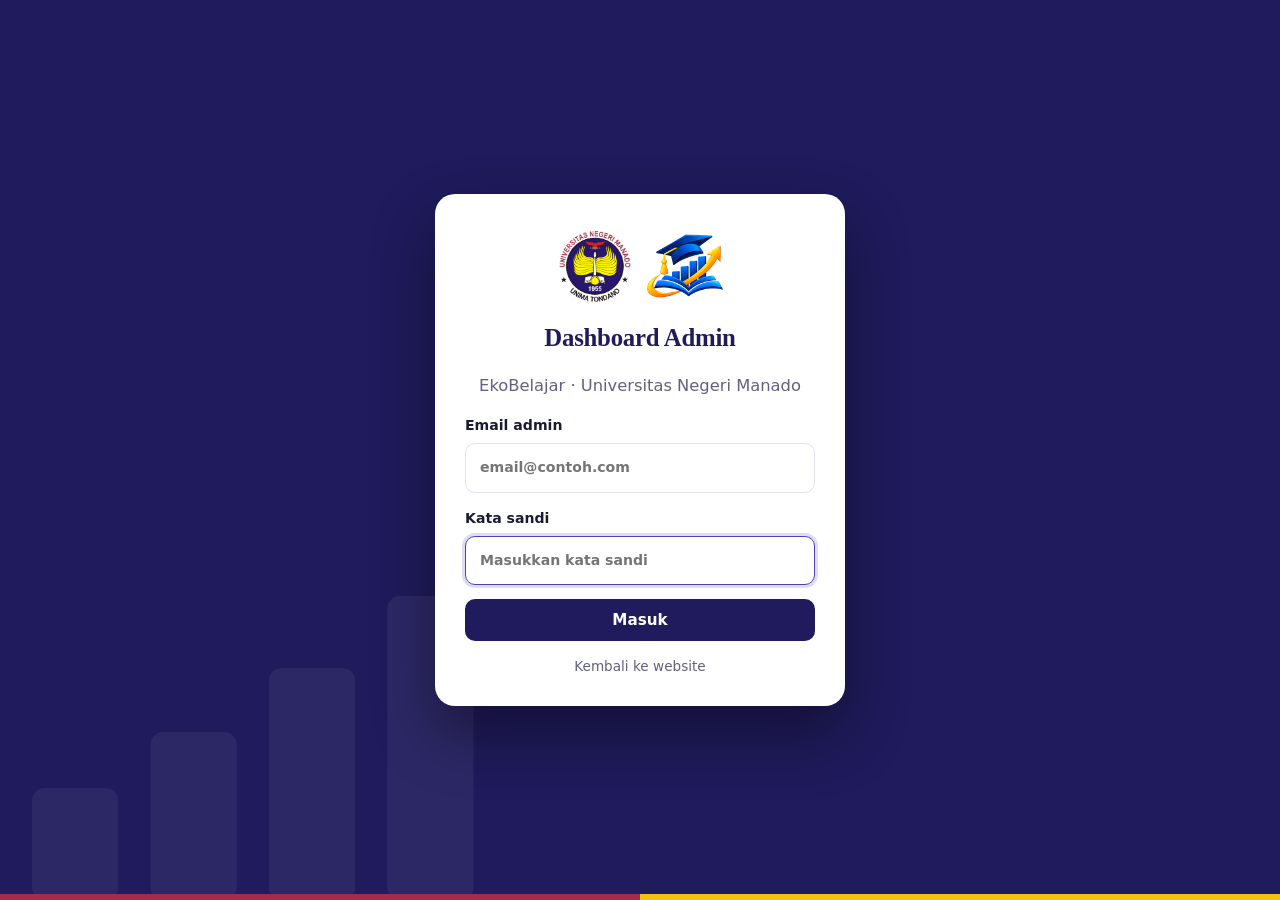
<file: admin.html>
<!DOCTYPE html>
<html lang="id">
<head>
  <meta charset="UTF-8">
  <meta name="viewport" content="width=device-width, initial-scale=1.0">
  <meta name="robots" content="noindex, nofollow">
  <meta http-equiv="Content-Security-Policy" content="default-src 'self'; script-src 'self'; style-src 'self' 'unsafe-inline' https://fonts.googleapis.com; font-src https://fonts.gstatic.com; img-src 'self' data: https:; media-src 'self' data:; frame-src https://www.youtube.com; connect-src 'self' https://identitytoolkit.googleapis.com https://firestore.googleapis.com; object-src 'none'; base-uri 'self'; form-action 'self'">
  <meta name="referrer" content="strict-origin-when-cross-origin">
  <script src="security.js"></script>
  <title>Dashboard Admin - EkoBelajar</title>
  <link rel="preconnect" href="https://fonts.googleapis.com">
  <link rel="preconnect" href="https://fonts.gstatic.com" crossorigin>
  <link href="https://fonts.googleapis.com/css2?family=Fraunces:opsz,wght@9..144,600;9..144,700&family=Figtree:wght@400;500;600;700&display=swap" rel="stylesheet">
  <link rel="stylesheet" href="style.css">
  <link rel="stylesheet" href="admin.css">
</head>
<body class="admin-body">

  <!-- ===== LOGIN ===== -->
  <section id="login" class="login-wrap">
    <form id="loginForm" class="login-card" autocomplete="off">
      <div class="login-logos"><img src="logo-unima.png" alt="Logo UNIMA" class="login-logo"><img src="[data-uri]" alt="Logo pendidikan dan pertumbuhan" class="login-logo"></div>
      <h1>Dashboard Admin</h1>
      <p class="muted">EkoBelajar · Universitas Negeri Manado</p>
      <label id="emailWrap" hidden>Email admin
        <input type="email" id="loginEmail" placeholder="email@contoh.com" autocomplete="username" spellcheck="false">
      </label>
      <label>Kata sandi
        <input type="password" id="loginPass" placeholder="Masukkan kata sandi" autofocus required>
      </label>
      <div id="loginMsg" class="ad-msg bad" hidden></div>
      <button type="submit" id="loginBtn" class="ad-primary wide">Masuk</button>
      <a href="index.html" class="back-link">Kembali ke website</a>
    </form>
  </section>

  <!-- ===== DASHBOARD ===== -->
  <div id="app" class="ad-shell" hidden>

    <aside class="ad-side">
      <div class="ad-brand">
        <div class="brand-logos"><img src="logo-unima.png" alt=""><img src="[data-uri]" alt=""></div>
        <div><b>EkoBelajar</b><small>Dashboard admin</small></div>
      </div>

      <nav class="ad-tabs" id="tabs" aria-label="Menu dashboard">
        <button type="button" data-tab="lesson" class="active">
          <svg viewBox="0 0 24 24" aria-hidden="true"><path d="M4 5.5A2.5 2.5 0 0 1 6.5 3H20v15H6.5A2.5 2.5 0 0 0 4 20.5v-15Z"/><path d="M4 20.5A2.5 2.5 0 0 0 6.5 23H20v-5"/></svg>
          Materi
        </button>
        <button type="button" data-tab="quiz">
          <svg viewBox="0 0 24 24" aria-hidden="true"><circle cx="12" cy="12" r="9"/><path d="M9.5 9.5a2.6 2.6 0 1 1 3.6 2.4c-.7.4-1.1.9-1.1 1.6"/><path d="M12 17h.01"/></svg>
          Kuis
        </button>
        <button type="button" data-tab="security">
          <svg viewBox="0 0 24 24" aria-hidden="true"><rect x="4.5" y="10.5" width="15" height="10" rx="2.5"/><path d="M8 10.5V8a4 4 0 0 1 8 0v2.5"/></svg>
          Keamanan
        </button>
      </nav>

      <div class="ad-side-foot">
        <a href="index.html" target="_blank" rel="noopener" class="ad-link">Lihat website</a>
        <button type="button" id="logoutBtn" class="ad-ghost">Keluar</button>
      </div>
    </aside>

    <main class="ad-main">
      <header class="ad-head">
        <h1>Kelola konten belajar</h1>
        <p>Tambah, ubah, atau hapus materi dan soal kuis yang tampil di website.</p>
      </header>

      <div class="ad-stats" id="stats"></div>
      <div id="syncStatus" class="ad-status" role="status" hidden></div>
      <div id="adMsg" class="ad-msg" role="status" hidden></div>

      <!-- MATERI -->
      <section data-pane="lesson" class="ad-split">
        <div class="ad-card">
          <h2 id="lfHeading">Tambah Materi Baru</h2>
          <form id="lessonForm" class="ad-form" autocomplete="off">
            <input type="hidden" id="lfId">

            <div class="ad-group">
              <h3>Informasi dasar</h3>
              <label>Judul materi *<input id="lfTitle" required placeholder="mis. Elastisitas Permintaan"></label>
              <div class="ad-row">
                <label>Topik *<input id="lfTopic" list="topicList" required placeholder="mis. Mikroekonomi"><datalist id="topicList"></datalist></label>
                <label>Menit baca<input id="lfMin" type="number" min="1" max="60" value="3"></label>
              </div>
              <label>Ringkasan singkat<input id="lfSummary" placeholder="Satu kalimat untuk kartu materi"></label>
            </div>

            <div class="ad-group">
              <h3>Gambar dan video</h3>
              <label>Link video YouTube (opsional)<input id="lfVideo" placeholder="https://www.youtube.com/watch?v=..."></label>
              <div class="ad-row">
                <label>Foto/thumbnail (upload)<input id="lfFile" type="file" accept="image/*"></label>
                <label>atau URL foto<input id="lfImgUrl" placeholder="https://..."></label>
              </div>
              <small class="ad-hint">Kosongkan foto jika ada video: thumbnail asli YouTube dipakai otomatis.</small>
            </div>

            <div class="ad-group">
              <h3>Isi materi</h3>
              <label>Isi materi *<textarea id="lfContent" rows="9" required placeholder="Tulis paragraf biasa.&#10;Baris kosong = paragraf baru.&#10;## Subjudul&#10;- poin daftar&#10;- **kata tebal**"></textarea></label>
              <label>Poin penting (satu poin per baris)<textarea id="lfPoints" rows="3"></textarea></label>
            </div>

            <div class="ad-actions">
              <button type="submit" class="ad-primary" id="lfSubmit">Tambah Materi</button>
              <button type="button" id="lfCancel" hidden>Batal edit</button>
            </div>
          </form>
        </div>

        <div class="ad-card ad-listcard">
          <h2>Daftar materi</h2>
          <div id="lessonList" class="ad-list"></div>
        </div>
      </section>

      <!-- KUIS -->
      <section data-pane="quiz" class="ad-split" hidden>
        <div class="ad-card">
          <h2 id="qfHeading">Tambah Soal Kuis</h2>
          <form id="quizForm" class="ad-form" autocomplete="off">
            <input type="hidden" id="qfIdx">
            <div class="ad-group">
              <h3>Soal</h3>
              <label>Pertanyaan *<textarea id="qfQ" rows="2" required></textarea></label>
            </div>
            <div class="ad-group">
              <h3>Pilihan jawaban</h3>
              <p class="ad-hint">Isi 2–4 pilihan, lalu klik bulatan di kanan untuk menandai jawaban yang benar.</p>
              <div id="qfOpts"></div>
              <label>Penjelasan jawaban (opsional)<input id="qfWhy"></label>
            </div>
            <div class="ad-actions">
              <button type="submit" class="ad-primary" id="qfSubmit">Tambah Soal</button>
              <button type="button" id="qfCancel" hidden>Batal edit</button>
            </div>
          </form>
        </div>

        <div class="ad-card ad-listcard">
          <h2>Daftar soal</h2>
          <div id="quizList" class="ad-list"></div>
        </div>
      </section>

      <!-- KEAMANAN -->
      <section data-pane="security" class="ad-card ad-secure" hidden>
        <h2>Ganti kata sandi</h2>
        <div id="passStatus" class="ad-status"></div>
        <form id="passForm" class="ad-form narrow" autocomplete="off">
          <label>Kata sandi saat ini<input type="password" id="pwOld" required></label>
          <label>Kata sandi baru (min. 10 karakter, huruf dan angka)<input type="password" id="pwNew" minlength="10" required></label>
          <label>Ulangi kata sandi baru<input type="password" id="pwNew2" minlength="10" required></label>
          <div class="ad-actions"><button type="submit" class="ad-primary">Simpan kata sandi</button></div>
        </form>
        <div class="ad-note-box" id="passNote">
          <b>Cara kerja:</b> kata sandi admin disimpan di server Firebase. Setelah disimpan, kata sandi baru langsung berlaku di semua perangkat
          dan kata sandi lama berhenti berlaku. Tidak perlu mengunduh atau menimpa file apa pun.<br><br>
          <b>Catatan keamanan:</b> halaman admin ini hanya mengatur siapa yang bisa membuka dashboard. <span id="storeNote">Materi dan soal tambahan masih tersimpan di browser ini.</span>
        </div>
      </section>
    </main>
  </div>

  <script src="config.js"></script>
  <script src="data.js"></script>
  <script src="admin.js"></script>
</body>
</html>
</file>
<file: style.css>
/* EkoBelajar - warna diambil dari logo UNIMA: biru tua, merah marun, kuning emas */
:root {
  --navy: #1f1b5c; --navy-deep: #151240; --primary: #2a2578; --primary-dark: #1f1b5c; --primary-light: #4b44b8;
  --crimson: #a62b4b; --gold: #f4c20d; --accent: #f4c20d;
  --bg: #f6f5fb; --card: #fff; --line: #e3e1f1; --text: #1b1a33; --muted: #62607f;
  --tint: #ece9fb; --ok: #15803d; --bad: #b91c1c;
  --surface: #fff; --head: #1f1b5c; --nav-bg: rgba(255,255,255,.9); --hover: #f8f7ff;
  --ok-bg: #e8f7ee; --bad-bg: #fdecec; --example: #fff8e1;
  color-scheme: light;
  --radius: 14px;
  --shadow: 0 1px 2px rgba(31,27,92,.06), 0 6px 18px rgba(31,27,92,.07);
  --shadow-lg: 0 2px 4px rgba(31,27,92,.08), 0 16px 36px rgba(31,27,92,.16);
  --serif: "Fraunces", Georgia, "Times New Roman", serif;
  --sans: "Figtree", "Segoe UI", system-ui, sans-serif;
}
* { box-sizing: border-box; margin: 0; padding: 0; }
html { scroll-behavior: smooth; scroll-padding-top: 80px; }
body { font-family: var(--sans); background: var(--bg); color: var(--text); line-height: 1.65; font-size: 1.02rem; -webkit-font-smoothing: antialiased; }
:focus-visible { outline: 3px solid var(--gold); outline-offset: 2px; }
.container { width: min(1120px, 92%); margin: 0 auto; }
h1, h2, h3 { font-family: var(--serif); letter-spacing: -.01em; }

/* Bar kampus */
.campusbar { background: var(--surface); box-shadow: 0 3px 0 var(--gold), 0 6px 0 var(--crimson); position: relative; z-index: 11; }
.campus-inner { display: flex; align-items: center; gap: 14px; padding: 10px 0; }
.logo-slot { position: relative; width: 56px; height: 56px; flex: none; display: grid; place-items: center; }
.logo-slot img { max-width: 100%; max-height: 100%; object-fit: contain; display: block; }
.logo-pair { display: flex; align-items: center; gap: 10px; flex: none; }
.logo-hint { display: none; font-size: .58rem; line-height: 1.15; text-align: center; color: var(--muted); font-weight: 700; }
.logo-slot.empty { border: 2px dashed var(--line); border-radius: 12px; }
.logo-slot.empty img { display: none; }
.logo-slot.empty .logo-hint { display: block; }
.campus-text { display: flex; flex-direction: column; line-height: 1.25; }
.campus-text strong { font-family: var(--serif); font-size: 1.15rem; color: var(--head); }
.campus-text small { color: var(--muted); font-size: .85rem; }

/* Navbar */
.navbar { background: var(--nav-bg); backdrop-filter: blur(10px); border-bottom: 1px solid var(--line); position: sticky; top: 0; z-index: 10; }
.nav-inner { display: flex; justify-content: space-between; align-items: center; padding: 10px 0; }
.logo { font-family: var(--serif); font-weight: 700; font-size: 1.25rem; color: var(--head); text-decoration: none; display: flex; align-items: center; gap: 10px; }
.navbar nav { display: flex; gap: 4px; }
.navbar nav a { color: var(--text); text-decoration: none; font-weight: 600; font-size: .95rem; padding: 8px 14px; border-radius: 8px; }
.navbar nav a:hover { background: var(--tint); color: var(--head); }

/* Hero */
.hero { background: var(--navy); color: #fff; padding: 64px 0 72px; position: relative; overflow: hidden; }
.hero::after { content: ""; position: absolute; inset: auto 0 0 0; height: 5px; background: linear-gradient(90deg, var(--crimson) 0 50%, var(--gold) 50%); }
.hero-inner { display: grid; grid-template-columns: 1.1fr .9fr; gap: 48px; align-items: center; }
.pill { display: inline-block; background: rgba(255,255,255,.1); border: 1px solid rgba(255,255,255,.22); padding: 5px 14px; border-radius: 999px; font-size: .85rem; font-weight: 600; margin-bottom: 18px; }
.hero h1 { font-size: clamp(2.1rem, 4.8vw, 3.4rem); line-height: 1.12; font-weight: 700; margin-bottom: 16px; }
.hero p { max-width: 520px; color: rgba(255,255,255,.88); font-size: 1.06rem; margin-bottom: 26px; }
.hero-actions { display: flex; gap: 12px; flex-wrap: wrap; }
.btn { display: inline-block; background: var(--gold); color: var(--navy-deep); padding: 12px 26px; border-radius: 10px; text-decoration: none; font-weight: 700; transition: background .2s; }
.btn:hover { background: #ffd43b; }
.btn.ghost { background: transparent; color: #fff; border: 2px solid rgba(255,255,255,.5); padding: 10px 24px; }
.btn.ghost:hover { background: rgba(255,255,255,.12); }
.stats { display: flex; gap: 28px; margin-top: 34px; flex-wrap: wrap; }
.stats div { border-left: 3px solid var(--gold); padding-left: 12px; }
.stats b { display: block; font-family: var(--serif); font-size: 1.7rem; line-height: 1.1; }
.stats span { font-size: .85rem; color: rgba(255,255,255,.75); }
.hero-art { background: #fff; border-radius: 18px; padding: 14px; box-shadow: 0 24px 50px rgba(0,0,0,.35); }
.hero-art svg { width: 100%; height: auto; display: block; }
.hero-art { animation: bob 6s ease-in-out infinite; }
@keyframes bob { 50% { transform: translateY(-8px); } }
.hero-art .bar { transform-box: fill-box; transform-origin: bottom; animation: grow .8s var(--d) cubic-bezier(.2,.8,.2,1) backwards, breathe 3.6s calc(var(--d) + 1.8s) ease-in-out infinite; }
.hero-art .trend { stroke-dasharray: 300; animation: draw 1.1s 1.1s ease-out backwards; }
.hero-art .late { animation: show .5s 1.3s backwards; }
.hero-art .arrow { transform-box: fill-box; transform-origin: center; animation: show .3s 2.1s backwards, nudge 1.6s 2.4s ease-in-out infinite; }
.hero-art .cn { animation: drop .7s var(--d) cubic-bezier(.3,1.4,.5,1) backwards; }
.hero-art .fall { opacity: 0; animation: fall 3.2s 3s ease-in infinite; }
.hero-art .spark { opacity: 0; transform-box: fill-box; transform-origin: center; animation: twinkle 2.7s ease-in-out infinite; }
@keyframes grow { from { transform: scaleY(0); } }
@keyframes breathe { 50% { transform: scaleY(1.07); } }
@keyframes draw { from { stroke-dashoffset: 300; } }
@keyframes show { from { opacity: 0; } }
@keyframes nudge { 50% { transform: translate(5px, -4px); } }
@keyframes drop { from { opacity: 0; transform: translateY(-80px); } }
@keyframes fall { 0% { opacity: 0; transform: translateY(0); } 15% { opacity: 1; } 80% { opacity: 1; transform: translateY(94px); } 100% { opacity: 0; transform: translateY(98px); } }
@keyframes twinkle { 0%, 100% { opacity: 0; transform: scale(.3) rotate(0); } 50% { opacity: 1; transform: scale(1) rotate(45deg); } }

/* Section */
section { padding: 52px 0 8px; }
.sec-head { margin-bottom: 22px; }
h2 { font-size: 1.9rem; font-weight: 700; color: var(--head); line-height: 1.2; }
.sec-sub { color: var(--muted); margin-top: 6px; max-width: 60ch; }

.progress-wrap { background: var(--surface); border: 1px solid var(--line); border-radius: var(--radius); padding: 14px 18px; margin-bottom: 18px; }
.progress-label { display: flex; justify-content: space-between; gap: 10px; font-size: .9rem; font-weight: 600; margin-bottom: 8px; }
.progress { height: 8px; background: var(--tint); border-radius: 999px; overflow: hidden; }
#progressBar { height: 100%; width: 0; background: var(--crimson); border-radius: 999px; transition: width .5s; }

.toolbar { display: flex; flex-wrap: wrap; gap: 12px; align-items: center; margin-bottom: 24px; }
#search { flex: 1 1 240px; padding: 11px 18px; border: 1.5px solid var(--line); background: var(--surface); border-radius: 10px; font: inherit; }
#search:focus { outline: none; border-color: var(--primary-light); box-shadow: 0 0 0 3px rgba(75,68,184,.18); }
.filters { display: flex; flex-wrap: wrap; gap: 8px; }
.filter-btn { border: 1.5px solid var(--line); background: var(--surface); padding: 8px 16px; border-radius: 999px; cursor: pointer; font: inherit; font-size: .88rem; font-weight: 600; color: var(--text); }
.filter-btn:hover { border-color: var(--primary-light); }
.filter-btn.active { background: var(--navy); border-color: var(--head); color: #fff; }

/* Kartu materi */
.grid { display: grid; grid-template-columns: repeat(auto-fill, minmax(290px, 1fr)); gap: 22px; }
.card { position: relative; background: var(--card); border-radius: var(--radius); overflow: hidden; border: 1px solid var(--line); box-shadow: var(--shadow); cursor: pointer; transition: box-shadow .2s, border-color .2s; display: flex; flex-direction: column; text-align: left; font: inherit; color: inherit; }
.card:hover, .card:focus-visible { box-shadow: var(--shadow-lg); border-color: #c9c5ea; }
.thumb { position: relative; aspect-ratio: 16/10; overflow: hidden; background: var(--tint); }
.thumb img { width: 100%; height: 100%; object-fit: cover; display: block; }
.cover { width: 100%; height: 100%; display: grid; place-items: center; font-size: 4rem; background: var(--g); position: relative; }
.cover span { filter: drop-shadow(0 6px 10px rgba(0,0,0,.25)); }
.play { position: absolute; right: 10px; bottom: 10px; background: rgba(21,18,64,.85); color: #fff; font-size: .75rem; font-weight: 600; padding: 4px 11px; border-radius: 999px; }
.badge-done { position: absolute; left: 10px; top: 10px; background: var(--ok); color: #fff; font-size: .75rem; font-weight: 700; padding: 3px 11px; border-radius: 999px; }
.card-body { padding: 16px 18px 18px; display: flex; flex-direction: column; flex: 1; }
.card-body h3 { font-size: 1.12rem; margin: 8px 0 4px; line-height: 1.3; color: var(--head); }
.card-body p { color: var(--muted); font-size: .92rem; flex: 1; }
.open-link { margin-top: 12px; font-weight: 700; color: var(--crimson); font-size: .92rem; }
.tag { display: inline-block; background: var(--tint); color: var(--head); font-size: .76rem; font-weight: 700; padding: 3px 11px; border-radius: 999px; width: fit-content; }
.empty { color: var(--muted); text-align: center; padding: 30px; }

/* Modal */
.modal { position: fixed; inset: 0; background: rgba(21,18,64,.72); backdrop-filter: blur(4px); display: flex; align-items: center; justify-content: center; padding: 16px; z-index: 50; animation: fade .2s; }
.modal[hidden] { display: none; }
@keyframes fade { from { opacity: 0; } }
@keyframes pop { from { opacity: 0; transform: translateY(16px); } }
.modal-box { background: var(--surface); border-radius: 18px; width: min(800px, 100%); max-height: 92vh; max-height: 92dvh; overflow-y: auto; position: relative; animation: pop .25s; }
.modal-pad { padding: 22px 30px 28px; }
.close { position: absolute; top: 10px; right: 12px; width: 44px; height: 44px; border-radius: 50%; background: rgba(21,18,64,.7); border: none; font-size: 1.6rem; line-height: 1; cursor: pointer; color: #fff; z-index: 3; }
.close:hover { background: var(--crimson); }
.modal-media { background: #000; }
.modal-media img, .modal-media video { width: 100%; display: block; }
.modal-media .ratio { position: relative; padding-top: 56.25%; }
.modal-media iframe { position: absolute; inset: 0; width: 100%; height: 100%; border: 0; }
.modal-media .cover { aspect-ratio: 16/5; font-size: 3.6rem; }
.modal-media .yt-link { display: block; text-align: center; padding: 10px; background: var(--navy-deep); color: #fff; font-size: .85rem; font-weight: 600; text-decoration: none; }
.modal-media .yt-link:hover { background: var(--crimson); }
.modal-meta { display: flex; align-items: center; gap: 12px; flex-wrap: wrap; }
.time { color: var(--muted); font-size: .85rem; }
#modalTitle { font-size: 1.75rem; margin: 8px 0 12px; line-height: 1.2; color: var(--head); }
.modal-body { max-width: 68ch; }
.modal-body p { margin-bottom: 12px; }
.modal-body h4 { margin: 20px 0 6px; color: var(--head); font-family: var(--serif); font-size: 1.12rem; }
.modal-body ul { margin: 8px 0 12px 22px; }
.modal-body li { margin-bottom: 6px; }
.diagram { background: var(--bg); border: 1px solid var(--line); border-radius: 12px; padding: 12px; margin: 14px 0; }
.diagram svg { width: 100%; max-width: 380px; height: auto; display: block; margin: 0 auto; }
.diagram figcaption { text-align: center; color: var(--muted); font-size: .82rem; margin-top: 6px; }
.example { background: var(--example); border-left: 4px solid var(--gold); padding: 12px 16px; border-radius: 4px 10px 10px 4px; margin: 14px 0; }
.points { background: var(--tint); border-radius: 12px; padding: 16px 20px; margin-top: 16px; }
.points:empty { display: none; }
.points h4 { color: var(--head); margin-bottom: 6px; font-family: var(--serif); }
.points ul { margin-left: 20px; }
.modal-nav { display: flex; justify-content: space-between; align-items: center; gap: 10px; margin-top: 22px; flex-wrap: wrap; }
.nav-btn { background: var(--surface); border: 1.5px solid var(--line); color: var(--text); padding: 9px 18px; border-radius: 10px; cursor: pointer; font: inherit; font-weight: 600; }
.nav-btn:hover:not(:disabled) { border-color: var(--head); color: var(--head); }
.nav-btn:disabled { opacity: .35; cursor: default; }
.done-btn { background: var(--navy); color: #fff; border: none; padding: 10px 22px; border-radius: 10px; cursor: pointer; font: inherit; font-weight: 700; }
.done-btn:hover { background: var(--primary-light); }
.done-btn.is-done { background: var(--ok); }

/* Kuis */
.quiz { background: var(--surface); border: 1px solid var(--line); border-radius: var(--radius); padding: 28px; box-shadow: var(--shadow); margin-bottom: 30px; max-width: 760px; }
.quiz h3 { margin-bottom: 16px; font-size: 1.3rem; line-height: 1.35; color: var(--head); }
.quiz-bar { height: 6px; background: var(--tint); border-radius: 999px; overflow: hidden; margin-bottom: 14px; }
.quiz-bar div { height: 100%; background: var(--crimson); transition: width .4s; }
.quiz .info { color: var(--muted); font-size: .9rem; margin-bottom: 8px; font-weight: 600; }
#opts { counter-reset: o; }
.option { display: flex; align-items: center; gap: 12px; width: 100%; text-align: left; padding: 12px 16px; margin-bottom: 10px; border: 1.5px solid var(--line); background: var(--surface); border-radius: 10px; cursor: pointer; font: inherit; color: var(--text); }
.option::before { counter-increment: o; content: counter(o, upper-alpha); flex: none; width: 28px; height: 28px; border-radius: 50%; background: var(--tint); color: var(--head); font-weight: 700; font-size: .85rem; display: grid; place-items: center; }
.option:hover:not(:disabled) { border-color: var(--primary-light); background: var(--hover); }
.option:disabled { cursor: default; }
.option.correct { background: var(--ok-bg); border-color: var(--ok); }
.option.correct::before { content: "✓"; background: var(--ok); color: #fff; }
.option.wrong { background: var(--bad-bg); border-color: var(--bad); }
.option.wrong::before { content: "✕"; background: var(--bad); color: #fff; }
.next { margin-top: 8px; background: var(--navy); color: #fff; border: none; padding: 11px 26px; border-radius: 10px; cursor: pointer; font: inherit; font-weight: 700; }
.next:hover { background: var(--primary-light); }
.result { text-align: center; padding: 10px; }
.result .big { font-family: var(--serif); font-size: 3.4rem; font-weight: 700; color: var(--crimson); line-height: 1.2; }

.about { background: var(--surface); border: 1px solid var(--line); border-radius: var(--radius); padding: 22px 26px; max-width: 760px; }
.how { list-style: none; counter-reset: step; display: grid; grid-template-columns: repeat(auto-fit, minmax(220px, 1fr)); gap: 16px; max-width: 960px; padding: 0; margin: 0; }
.how-step { counter-increment: step; position: relative; background: var(--surface); border: 1px solid var(--line); border-radius: var(--radius); padding: 18px 20px 18px 62px; box-shadow: var(--shadow); }
.how-step::before { content: counter(step); position: absolute; left: 18px; top: 18px; width: 32px; height: 32px; border-radius: 50%; background: var(--primary); color: #fff; display: grid; place-items: center; font-weight: 700; }
.how-step b { display: block; color: var(--head); margin-bottom: 4px; }
.how-step span { color: var(--muted); font-size: .92rem; }

.team-title { margin: 28px 0 12px; font-size: 1.25rem; color: var(--head); }
.team-stage { position: relative; }
.team { display: grid; grid-template-columns: repeat(auto-fit, minmax(240px, 1fr)); gap: 22px; max-width: 960px; position: relative; z-index: 1; }
.member { position: relative; overflow: hidden; background: var(--surface); border: 1px solid var(--line); border-radius: 18px; padding: 0 20px 24px; text-align: center; box-shadow: var(--shadow); transform: perspective(800px) rotateX(var(--rx, 0deg)) rotateY(var(--ry, 0deg)); transition: transform .15s ease-out, box-shadow .3s; }
.member:hover { box-shadow: var(--shadow-lg); }
.member::before { content: ""; display: block; height: 84px; margin: 0 -20px; background: linear-gradient(120deg, var(--navy), #3a34a0 55%, var(--crimson)); background-size: 220% 100%; animation: band 7s ease-in-out infinite alternate; }
.member::after { content: ""; position: absolute; top: 0; left: -60%; width: 35%; height: 84px; background: linear-gradient(100deg, transparent, rgba(255,255,255,.4), transparent); transform: skewX(-20deg); transition: left .9s; }
.member:hover::after { left: 130%; }
.avatar-ring { position: relative; width: 98px; height: 98px; margin: -49px auto 12px; }
.avatar-ring::before { content: ""; position: absolute; inset: 0; border-radius: 50%; background: conic-gradient(var(--gold), var(--crimson), var(--navy), var(--gold)); animation: spin 5s linear infinite; }
.avatar { position: absolute; inset: 5px; border-radius: 50%; background: var(--navy); color: #fff; font-family: var(--serif); font-weight: 700; font-size: 1.9rem; display: grid; place-items: center; border: 3px solid var(--surface); animation: pulse 3.2s ease-in-out infinite; }
.avatar.alt { background: var(--crimson); }
.member h4 { font-family: var(--serif); font-size: 1.25rem; color: var(--head); line-height: 1.3; }
.nim { display: inline-block; margin: 8px 0 6px; padding: 3px 14px; border-radius: 999px; background: #fff4cc; color: #6b4e00; font-weight: 700; font-size: .85rem; }
.member p { color: var(--muted); font-size: .9rem; }
.js .reveal:not(.in) { opacity: 0; }
.reveal.in { animation: rise .8s var(--d, 0s) cubic-bezier(.2,.8,.2,1) backwards; }
@keyframes rise { from { opacity: 0; transform: translateY(36px) scale(.95); } }
@keyframes spin { to { transform: rotate(360deg); } }
@keyframes band { to { background-position: 100% 0; } }
@keyframes pulse { 50% { transform: scale(1.05); } }
@media (prefers-reduced-motion: reduce) {
  .member, .member::before, .avatar-ring::before, .avatar, .reveal.in { animation: none; transition: none; }
  .js .reveal:not(.in) { opacity: 1; }
}
code { background: var(--tint); padding: 2px 8px; border-radius: 6px; font-size: .9em; }
.footer { text-align: center; padding: 26px 0; margin-top: 48px; background: var(--navy-deep); color: rgba(255,255,255,.78); font-size: .9rem; }
.foot-admin { color: inherit; opacity: .55; text-decoration: none; font-size: .85em; }
.foot-admin:hover { opacity: 1; text-decoration: underline; }

@media (max-width: 800px) {
  .hero { padding: 44px 0 56px; }
  .hero-inner { grid-template-columns: 1fr; gap: 32px; }
  .hero-art { max-width: 380px; }
}
@media (max-width: 600px) {
  .navbar nav a { padding: 6px 10px; font-size: .9rem; }
  .campus-text strong { font-size: 1rem; }
  .modal-pad { padding: 18px; }
  #modalTitle { font-size: 1.4rem; }
  .modal-nav { justify-content: center; }
  .quiz { padding: 20px 16px; }
}
@media (prefers-reduced-motion: reduce) {
  html { scroll-behavior: auto; }
  .hero-art, .hero-art * { animation: none !important; }
  .hero-art .fall, .hero-art .spark { display: none; }
  .modal, .modal-box { animation: none; }
}

/* ===== Tombol navbar (tema + QR) ===== */
.nav-right { display: flex; align-items: center; gap: 6px; }
.icon-btn { border: 1.5px solid var(--line); background: var(--surface); color: var(--text); height: 40px; min-width: 40px; padding: 0 14px; border-radius: 999px; cursor: pointer; font: inherit; font-weight: 600; font-size: .88rem; display: inline-flex; align-items: center; justify-content: center; gap: 6px; -webkit-tap-highlight-color: transparent; }
.icon-btn:hover { border-color: var(--primary-light); }
#themeBtn { padding: 0; width: 40px; font-size: 1.1rem; }
button.btn { border: 0; font: inherit; font-weight: 700; cursor: pointer; }
button.btn.ghost { border: 2px solid rgba(255,255,255,.5); }
button, .card { -webkit-tap-highlight-color: transparent; }
html.theme-anim *, html.theme-anim *::before, html.theme-anim *::after { transition: background-color .35s, color .35s, border-color .35s !important; }

/* ===== Modal QR ===== */
.qr-modal .modal-box { width: min(420px, 100%); text-align: center; padding: 30px 24px 24px; }
.qr-modal h3 { font-size: 1.4rem; color: var(--head); margin-bottom: 4px; }
.qr-sub { color: var(--muted); margin-bottom: 16px; font-size: .95rem; }
.qr-box { background: #fff; border-radius: 14px; padding: 10px; width: min(300px, 72vw); margin: 0 auto; box-shadow: var(--shadow); }
.qr-box svg { width: 100%; height: auto; display: block; }
.qr-box:empty { display: none; }
.qr-url { word-break: break-all; color: var(--muted); font-size: .82rem; margin: 14px 0 12px; }
.qr-warn { background: var(--example); border-left: 4px solid var(--gold); padding: 10px 14px; border-radius: 4px 10px 10px 4px; font-size: .88rem; text-align: left; margin-top: 12px; }
.qr-warn[hidden], .qr-url:empty { display: none; }

/* ===== Kuis: statistik, intro, hasil ===== */
.quiz-stats { display: flex; flex-wrap: wrap; gap: 8px; margin-bottom: 14px; }
.quiz-stats.center { justify-content: center; margin: 14px 0; }
.chip { display: inline-flex; align-items: center; gap: 6px; padding: 5px 13px; border-radius: 999px; font-weight: 700; font-size: .85rem; background: var(--tint); color: var(--head); }
.chip.ok { background: var(--ok-bg); color: var(--ok); }
.chip.bad { background: var(--bad-bg); color: var(--bad); }
.chip.pop { animation: chip-pop .45s; }
.quiz-intro { text-align: center; padding: 8px 0; }
.qi-icon { font-size: 3.2rem; line-height: 1.2; animation: bob 4s ease-in-out infinite; }
.quiz-intro h3 { margin-bottom: 6px; }
.best { display: inline-block; margin: 10px 0 4px; padding: 5px 14px; border-radius: 999px; background: #fff4cc; color: #6b4e00; font-weight: 700; font-size: .9rem; }
.result h3 { margin-bottom: 0; }
.result p { color: var(--muted); font-weight: 600; }
.result .next { margin-top: 14px; }
.option.wrong { animation: shake .4s; }
.option.correct { animation: ok-pop .4s; }
.done-btn.is-done { animation: ok-pop .5s; }
@keyframes chip-pop { 40% { transform: scale(1.3); } }
@keyframes shake { 20% { transform: translateX(-7px); } 40% { transform: translateX(7px); } 60% { transform: translateX(-4px); } 80% { transform: translateX(4px); } }
@keyframes ok-pop { 40% { transform: scale(1.04); } }

/* ===== Efek: konfeti + toast ===== */
.fx-canvas { position: fixed; inset: 0; width: 100%; height: 100%; pointer-events: none; z-index: 200; }
.toast { position: fixed; left: 50%; bottom: 26px; transform: translateX(-50%); background: var(--navy-deep); color: #fff; padding: 12px 22px; border-radius: 999px; font-weight: 600; z-index: 300; box-shadow: var(--shadow-lg); max-width: 90vw; text-align: center; animation: toast 2.8s forwards; }
@keyframes toast { 0% { opacity: 0; transform: translate(-50%, 16px); } 10%, 85% { opacity: 1; transform: translate(-50%, 0); } 100% { opacity: 0; transform: translate(-50%, 8px); } }

/* ===== Mode gelap ===== */
[data-theme="dark"] {
  color-scheme: dark;
  --bg: #13121f; --card: #1d1c33; --surface: #1d1c33; --line: #35335c; --text: #ecebfa; --muted: #aaa8ca; --tint: #2a2850; --head: #d4d1ff;
  --nav-bg: rgba(19,18,31,.9); --hover: #26244a; --ok: #22a455; --bad: #ef4444; --ok-bg: #133222; --bad-bg: #3c1719; --example: #3a3210;
  --shadow: 0 1px 2px rgba(0,0,0,.4), 0 6px 18px rgba(0,0,0,.35); --shadow-lg: 0 2px 4px rgba(0,0,0,.5), 0 16px 36px rgba(0,0,0,.5);
}
[data-theme="dark"] .logo-slot-2 { background: #fff; border-radius: 12px; padding: 4px; }
[data-theme="dark"] .logo-slot { background: #fff; border-radius: 12px; padding: 4px; }
[data-theme="dark"] .filter-btn.active, [data-theme="dark"] .next, [data-theme="dark"] .done-btn { background: var(--primary-light); border-color: var(--primary-light); }
[data-theme="dark"] .next:hover, [data-theme="dark"] .done-btn:hover { background: #6a63e0; }
[data-theme="dark"] .done-btn.is-done { background: var(--ok); }
[data-theme="dark"] .diagram { background: #fff; }
[data-theme="dark"] .diagram figcaption { color: #62607f; }
[data-theme="dark"] .card:hover, [data-theme="dark"] .card:focus-visible { border-color: var(--primary-light); }
[data-theme="dark"] .best { background: #4a3a00; color: #ffe27a; }

/* ===== HP / layar kecil ===== */
@media (max-width: 640px) {
  .logo-slot { width: 46px; height: 46px; }
  .logo-pair { gap: 6px; }
  .qr-open { display: none !important; }
  .logo { font-size: 1.1rem; }
  .navbar nav { gap: 0; }
  .navbar nav a { padding: 6px 8px; }
  .stats { gap: 18px; }
  .quiz-stats { gap: 6px; }
  .qr-modal .modal-box { padding: 26px 18px 20px; }
}
@media (max-width: 380px) {
  .logo { font-size: 1rem; }
  .nav-right { gap: 2px; }
  .navbar nav a { padding: 6px 5px; font-size: .84rem; }
  .icon-btn { height: 36px; min-width: 36px; }
  #themeBtn { width: 36px; font-size: 1rem; }
  .campus-text strong { font-size: .9rem; }
  .campus-text small { font-size: .78rem; }
  .hero h1 { font-size: 1.9rem; }
  .btn { padding: 11px 20px; }
  .btn.ghost { padding: 9px 18px; }
}
@media (prefers-reduced-motion: reduce) {
  .toast, .option.wrong, .option.correct, .done-btn.is-done, .chip.pop, .qi-icon { animation: none; }
  .toast { opacity: 1; }
}
[data-theme="dark"] .open-link { color: #ff93ad; }
[data-theme="dark"] .result .big { color: #ff93ad; }

.sr-only { position: absolute; width: 1px; height: 1px; overflow: hidden; clip: rect(0 0 0 0); white-space: nowrap; }
a.next { display: inline-block; text-decoration: none; }[data-theme="dark"] .how-step::before { background: var(--primary-light); }
.about-contact { max-width: 760px; }
.about-contact p { color: var(--muted); }
.about-contact a { color: var(--primary-light); font-weight: 600; }
</file>
<file: admin.css>
/* ==========================================================
   DASHBOARD ADMIN - EkoBelajar
   Warna dari logo UNIMA (biru tua, marun, emas). Menu di samping, daftar di sebelah formulir.
   ========================================================== */
[hidden] { display: none !important; }
.admin-body { background: var(--bg); min-height: 100vh; }
.muted { color: var(--muted); }
:focus-visible { outline: 3px solid var(--gold); outline-offset: 2px; }

/* ---------- Login ---------- */
.login-wrap {
  min-height: 100vh; display: grid; place-items: center; padding: 20px; position: relative; overflow: hidden;
  background:
    url("data:image/svg+xml,%3Csvg xmlns='http://www.w3.org/2000/svg' viewBox='0 0 400 220'%3E%3Cg fill='%23ffffff' fill-opacity='.06'%3E%3Crect x='20' y='150' width='54' height='70' rx='8'/%3E%3Crect x='94' y='115' width='54' height='105' rx='8'/%3E%3Crect x='168' y='75' width='54' height='145' rx='8'/%3E%3Crect x='242' y='30' width='54' height='190' rx='8'/%3E%3C/g%3E%3C/svg%3E") left bottom / min(640px, 90vw) no-repeat,
    var(--navy);
}
.login-wrap::after { content: ""; position: absolute; inset: auto 0 0 0; height: 6px; background: linear-gradient(90deg, var(--crimson) 0 50%, var(--gold) 50%); }
.login-card { position: relative; z-index: 1; background: #fff; border-radius: 20px; padding: 34px 30px 28px; width: min(410px, 100%); display: grid; gap: 14px; text-align: center; box-shadow: 0 28px 60px rgba(0,0,0,.4); }
.login-card label { display: grid; gap: 6px; text-align: left; font-weight: 600; font-size: .88rem; }
.login-card input { padding: 12px 14px; border: 1.5px solid var(--line); border-radius: 10px; font: inherit; }
.login-card input:focus { outline: none; border-color: var(--primary-light); box-shadow: 0 0 0 3px rgba(75,68,184,.18); }
.login-logos { display: flex; justify-content: center; align-items: center; gap: 14px; }
.login-logo { width: 76px; height: 76px; object-fit: contain; margin: 0; }
.login-card h1 { font-size: 1.55rem; color: var(--navy); }
.back-link { color: var(--muted); font-size: .85rem; text-decoration: none; }
.back-link:hover { color: var(--navy); text-decoration: underline; }
.wide { width: 100%; padding: 12px; }
.login-card .ad-primary { background: var(--navy); color: #fff; border: none; border-radius: 10px; font: 700 .95rem var(--sans); cursor: pointer; }
.login-card .ad-primary:hover { background: var(--primary-light); }
.login-card .ad-primary:disabled { opacity: .6; cursor: default; }

/* ---------- Kerangka: menu kiri + isi ---------- */
.ad-shell { display: grid; grid-template-columns: 252px minmax(0, 1fr); min-height: 100vh; }

.ad-side {
  background: var(--navy); color: #fff; padding: 22px 14px 18px; display: flex; flex-direction: column; gap: 26px;
  position: sticky; top: 0; height: 100vh; border-right: 5px solid var(--gold); box-shadow: 5px 0 0 var(--crimson);
  z-index: 20;
}
.ad-brand { display: flex; align-items: center; gap: 12px; padding: 0 8px; }
.brand-logos { display: flex; align-items: center; gap: 6px; flex: none; }
.ad-brand img { width: 40px; height: 40px; object-fit: contain; background: #fff; border-radius: 12px; padding: 4px; flex: none; }
.ad-brand b { display: block; font: 700 1.2rem/1.2 var(--serif); color: #fff; }
.ad-brand small { color: #b9b6e6; font-size: .82rem; }

.ad-tabs { display: grid; gap: 4px; margin: 0; }
.ad-tabs button {
  display: flex; align-items: center; gap: 12px; width: 100%; padding: 11px 14px; border: 0; background: transparent;
  color: #cfcdf1; border-radius: 10px; font: 600 .96rem var(--sans); cursor: pointer; text-align: left; position: relative;
  transition: background .15s, color .15s;
}
.ad-tabs button svg { width: 20px; height: 20px; flex: none; fill: none; stroke: currentColor; stroke-width: 1.8; stroke-linecap: round; stroke-linejoin: round; }
.ad-tabs button:hover { background: rgba(255,255,255,.08); color: #fff; }
.ad-tabs button.active { background: rgba(255,255,255,.13); color: #fff; }
.ad-tabs button.active::before { content: ""; position: absolute; left: -14px; top: 9px; bottom: 9px; width: 5px; border-radius: 0 5px 5px 0; background: var(--gold); }

.ad-side-foot { margin-top: auto; display: grid; gap: 8px; padding: 0 4px; }
.ad-link { color: #cfcdf1; text-decoration: none; font-weight: 600; font-size: .9rem; padding: 9px 12px; border-radius: 8px; text-align: center; }
.ad-link:hover { background: rgba(255,255,255,.08); color: #fff; }
.ad-ghost { background: transparent; color: #fff; border: 1.5px solid rgba(255,255,255,.4); padding: 9px 16px; border-radius: 10px; font: 700 .9rem var(--sans); cursor: pointer; }
.ad-ghost:hover { background: #fff; color: var(--navy); border-color: #fff; }

/* ---------- Isi ---------- */
.ad-main { padding: 34px clamp(18px, 3.2vw, 44px) 70px; min-width: 0; max-width: 1280px; width: 100%; }
.ad-head { margin-bottom: 20px; }
.ad-head h1 { font-size: clamp(1.6rem, 2.6vw, 2.1rem); color: var(--navy); line-height: 1.15; }
.ad-head p { color: var(--muted); margin-top: 6px; max-width: 60ch; }

/* Statistik: satu strip, bukan kartu terpisah */
.ad-stats { display: grid; grid-template-columns: repeat(4, 1fr); gap: 1px; background: var(--line); border: 1px solid var(--line); border-radius: 14px; overflow: hidden; margin-bottom: 22px; box-shadow: var(--shadow); }
.ad-stat { background: #fff; padding: 16px 20px; }
.ad-stat b { display: block; font: 700 2rem/1.1 var(--serif); color: var(--navy); }
.ad-stat:nth-child(even) b { color: var(--crimson); }
.ad-stat span { color: var(--muted); font-size: .85rem; font-weight: 600; }

/* Pesan sukses / gagal: melayang di bawah layar */
#adMsg {
  position: fixed; left: 50%; bottom: 24px; transform: translateX(-50%); z-index: 60; max-width: min(520px, calc(100vw - 32px));
  padding: 13px 20px; border-radius: 12px; background: #14532d; color: #fff; font-weight: 600; font-size: .92rem;
  box-shadow: var(--shadow-lg); margin: 0; animation: adToast .25s ease-out;
}
#adMsg.bad { background: #8f1d1d; }
@keyframes adToast { from { opacity: 0; transform: translate(-50%, 10px); } to { opacity: 1; transform: translate(-50%, 0); } }
.ad-msg { padding: 10px 14px; border-radius: 10px; background: #e8f7ee; color: #14532d; font-weight: 600; font-size: .88rem; margin-bottom: 12px; }
.ad-msg.bad { background: #fdecec; color: #8f1d1d; }

/* ---------- Formulir di kiri, daftar di kanan ---------- */
.ad-split { padding: 0; display: grid; grid-template-columns: minmax(0, 1.2fr) minmax(0, 1fr); gap: 20px; align-items: start; }
.ad-card { background: #fff; border: 1px solid var(--line); border-radius: 16px; padding: 24px 26px 28px; box-shadow: var(--shadow); }
.ad-card h2 { margin-bottom: 16px; font-size: 1.3rem; color: var(--navy); }
.ad-listcard { position: sticky; top: 20px; max-height: calc(100vh - 40px); overflow: auto; padding-bottom: 22px; }
.ad-secure { max-width: 760px; }

.ad-form { display: grid; gap: 20px; }
.ad-form.narrow { max-width: 440px; gap: 14px; }
.ad-group { display: grid; gap: 12px; padding-top: 18px; border-top: 1px solid var(--line); }
.ad-group:first-of-type { padding-top: 0; border-top: 0; }
.ad-group h3 { font: 700 .98rem var(--sans); color: var(--navy); }
.ad-form label { display: grid; gap: 5px; font-size: .85rem; font-weight: 600; color: var(--text); }
.ad-form input:not([type=radio]):not([type=file]), .ad-form textarea {
  width: 100%; padding: 10px 12px; border: 1.5px solid var(--line); border-radius: 10px; font: inherit; font-weight: 400; background: #fff; color: var(--text);
  transition: border-color .15s, box-shadow .15s;
}
.ad-form textarea { resize: vertical; line-height: 1.5; }
.ad-form input:focus, .ad-form textarea:focus { outline: none; border-color: var(--primary-light); box-shadow: 0 0 0 3px rgba(75,68,184,.18); }
.ad-form input[type=file] { width: 100%; font: inherit; font-weight: 400; font-size: .85rem; color: var(--muted); }
.ad-form input[type=file]::file-selector-button { margin-right: 10px; padding: 8px 14px; border-radius: 8px; border: 1.5px solid var(--line); background: var(--bg); color: var(--navy); font: 700 .82rem var(--sans); cursor: pointer; }
.ad-form input[type=file]::file-selector-button:hover { border-color: var(--navy); }
.ad-row { display: grid; grid-template-columns: repeat(auto-fit, minmax(190px, 1fr)); gap: 12px; }
.ad-hint, .ad-note { color: var(--muted); font-size: .85rem; }

/* Pilihan kuis: huruf A-D di kiri, bulatan "jawaban benar" di kanan */
#qfOpts { display: grid; gap: 8px; counter-reset: opt; }
.ad-opt { display: flex; align-items: center; gap: 10px; counter-increment: opt; }
.ad-opt::before {
  content: counter(opt, upper-alpha); flex: none; width: 32px; height: 32px; border-radius: 9px; background: var(--tint); color: var(--navy);
  display: grid; place-items: center; font: 700 .9rem var(--sans);
}
.ad-opt input.qfOpt { flex: 1; order: 1; }
.ad-opt input[type=radio] {
  order: 2; flex: none; appearance: none; -webkit-appearance: none; width: 28px; height: 28px; border-radius: 50%;
  border: 2px solid var(--line); background: #fff; cursor: pointer; display: grid; place-items: center; transition: background .15s, border-color .15s;
}
.ad-opt input[type=radio]::after { content: "✓"; color: #fff; font-weight: 700; font-size: .85rem; opacity: 0; }
.ad-opt input[type=radio]:hover { border-color: var(--ok); }
.ad-opt input[type=radio]:checked { background: var(--ok); border-color: var(--ok); }
.ad-opt input[type=radio]:checked::after { opacity: 1; }

/* Tombol */
.ad-actions { display: flex; flex-wrap: wrap; gap: 10px; }
.ad-actions button, .ad-item button {
  padding: 10px 20px; border-radius: 10px; border: 1.5px solid var(--line); background: #fff; font: 700 .88rem var(--sans); cursor: pointer; color: var(--text);
  transition: border-color .15s, background .15s, color .15s;
}
.ad-actions button:hover, .ad-item button:hover { border-color: var(--navy); }
.ad-actions .ad-primary { background: var(--navy); color: #fff; border-color: var(--navy); }
.ad-actions .ad-primary:hover { background: var(--primary-light); border-color: var(--primary-light); }
.ad-danger { color: var(--bad) !important; border-color: #f2c4c4 !important; }
.ad-danger:hover { background: var(--bad-bg) !important; border-color: var(--bad) !important; }

/* Daftar */
.ad-list { display: grid; gap: 8px; }
.ad-item { display: flex; justify-content: space-between; align-items: center; gap: 12px; padding: 11px 14px; background: #fff; border: 1px solid var(--line); border-left: 4px solid var(--line); border-radius: 10px; font-size: .9rem; line-height: 1.4; transition: border-color .15s, background .15s; }
.ad-item:hover { background: var(--hover); border-color: #cfcbe9; }
.ad-item:has(.ad-tag.new) { border-left-color: var(--gold); }
.ad-item > span:first-child { min-width: 0; overflow-wrap: anywhere; }
.ad-item small { color: var(--muted); }
.ad-item span:last-child:not(:first-child) { display: flex; gap: 6px; flex: none; }
.ad-item button { padding: 5px 12px; font-size: .8rem; }
.ad-tag { display: inline-block; font-size: .7rem; font-weight: 700; padding: 2px 8px; border-radius: 999px; background: #ebebf3; color: #4a4966; margin-left: 6px; vertical-align: middle; }
.ad-tag.new { background: #fff1bf; color: #7a5200; }

/* Keamanan */
.ad-status { margin: 0 0 18px; padding: 12px 16px; border-radius: 10px; font-size: .9rem; background: #e8f7ee; color: #14532d; }
.ad-status.pending { background: #fff4d6; color: #7a5200; }
.ad-note-box { margin-top: 22px; padding: 14px 16px; background: var(--bg); border: 1px solid var(--line); border-radius: 10px; font-size: .86rem; color: #3b3a58; line-height: 1.55; }
.ad-warn { background: #fff4d6; color: #7a5200; border: 1px solid #f3d98a; padding: 12px 16px; border-radius: 10px; margin-bottom: 16px; font-size: .9rem; }
.ad-steps { margin: 6px 0 16px 20px; display: grid; gap: 4px; }
.ad-h { margin: 24px 0 8px; font-size: 1.1rem; color: var(--navy); }

/* ---------- Layar sempit ---------- */
@media (max-width: 1080px) {
  .ad-split { grid-template-columns: minmax(0, 1fr); }
  .ad-listcard { position: static; max-height: none; }
}
@media (max-width: 860px) {
  .ad-shell { display: block; }
  .ad-side {
    position: sticky; top: 0; height: auto; flex-direction: row; flex-wrap: wrap; align-items: center; gap: 10px 12px;
    padding: 10px 14px 8px; border-right: 0; border-bottom: 4px solid var(--gold); box-shadow: 0 4px 0 var(--crimson);
  }
  .ad-brand { padding: 0; flex: 1; }
  .ad-brand img { width: 34px; height: 34px; }
  .ad-brand b { font-size: 1.05rem; }
  .ad-side-foot { margin: 0; display: flex; padding: 0; align-items: center; }
  .ad-link { display: none; }
  .ad-ghost { padding: 7px 14px; font-size: .85rem; }
  .ad-tabs { order: 3; width: 100%; grid-auto-flow: column; grid-auto-columns: 1fr; gap: 4px; }
  .ad-tabs button { justify-content: center; padding: 9px 8px; font-size: .88rem; gap: 8px; }
  .ad-tabs button.active::before { left: 14px; right: 14px; top: auto; bottom: 0; width: auto; height: 3px; border-radius: 3px 3px 0 0; }
  .ad-main { padding-top: 22px; }
  .ad-stats { grid-template-columns: repeat(2, 1fr); }
}
@media (max-width: 520px) {
  .ad-card { padding: 18px 16px 22px; }
  .ad-tabs button svg { display: none; }
  .ad-item { flex-direction: column; align-items: stretch; }
  .ad-item span:last-child:not(:first-child) { justify-content: flex-end; }
}
@media (prefers-reduced-motion: reduce) {
  #adMsg { animation: none; }
  * { transition: none !important; }
}
</file>
